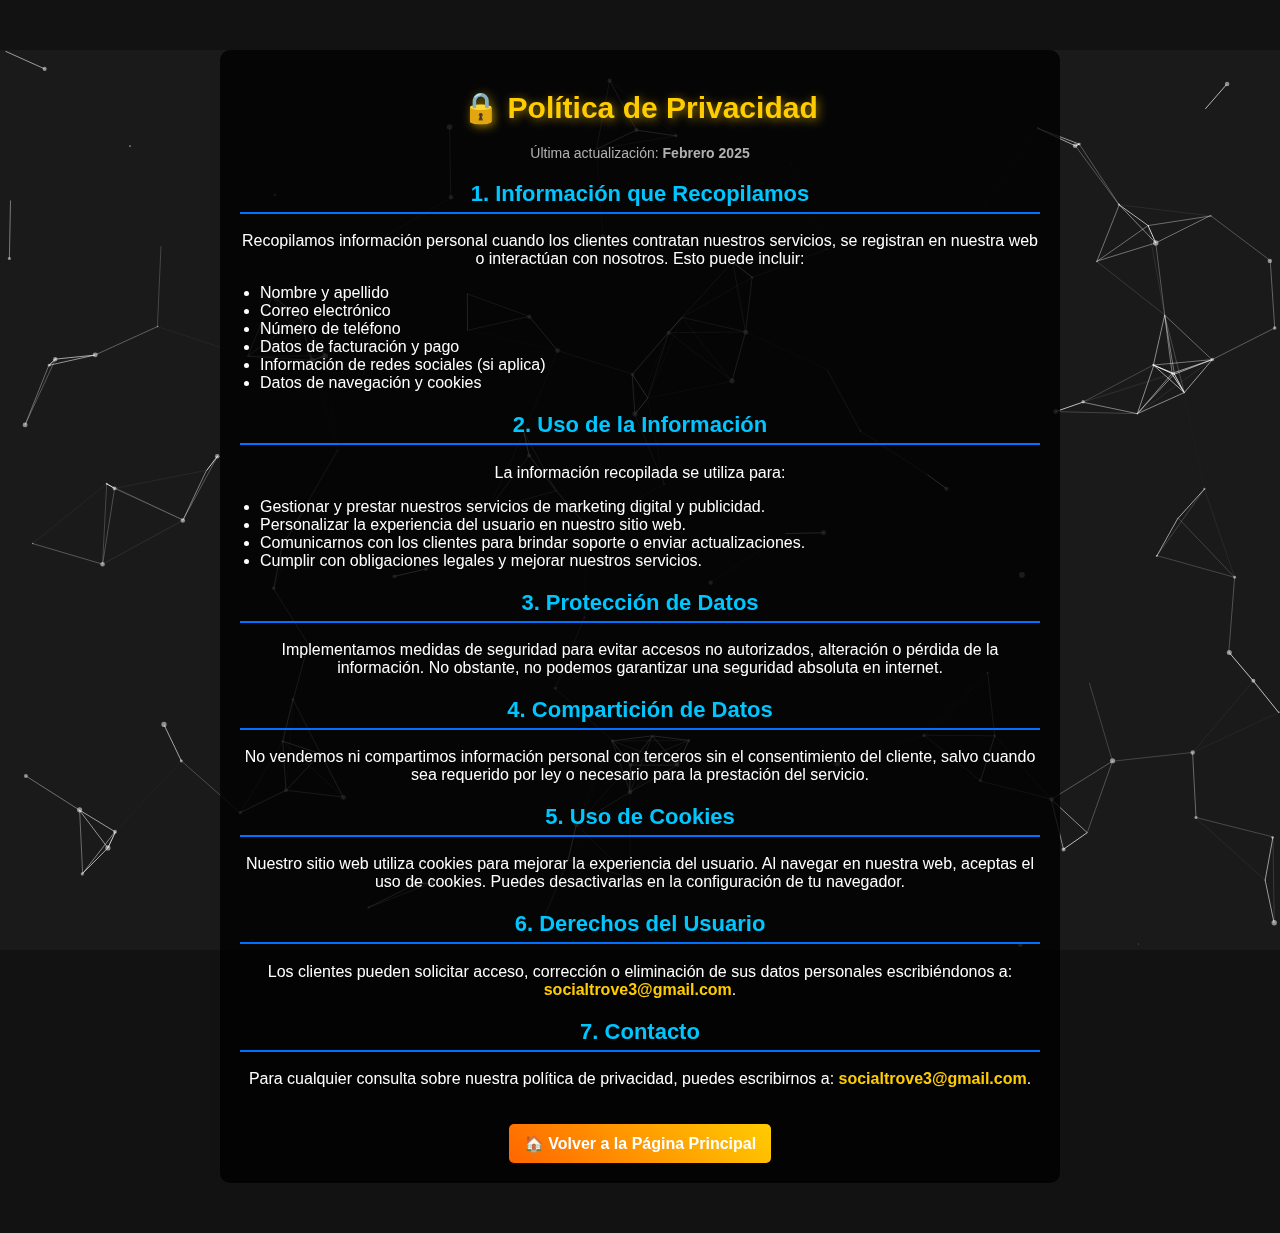
<file: politicas.html>
<!DOCTYPE html>
<html lang="es">
<head>
    <meta charset="UTF-8">
    <meta name="viewport" content="width=device-width, initial-scale=1.0">
    <title>Política de Privacidad</title>
    <link rel="stylesheet" href="styles.css">
</head>
<body>

<div id="particles-js"></div>

<div class="content">
    <h1 class="titulo-principal">🔒 Política de Privacidad</h1>
    <p class="fecha-actualizacion">Última actualización: <strong>Febrero 2025</strong></p>

    <h2 class="titulo-seccion">1. Información que Recopilamos</h2>
    <p>Recopilamos información personal cuando los clientes contratan nuestros servicios, se registran en nuestra web o interactúan con nosotros. Esto puede incluir:</p>
    <ul>
        <li>Nombre y apellido</li>
        <li>Correo electrónico</li>
        <li>Número de teléfono</li>
        <li>Datos de facturación y pago</li>
        <li>Información de redes sociales (si aplica)</li>
        <li>Datos de navegación y cookies</li>
    </ul>

    <h2 class="titulo-seccion">2. Uso de la Información</h2>
    <p>La información recopilada se utiliza para:</p>
    <ul>
        <li>Gestionar y prestar nuestros servicios de marketing digital y publicidad.</li>
        <li>Personalizar la experiencia del usuario en nuestro sitio web.</li>
        <li>Comunicarnos con los clientes para brindar soporte o enviar actualizaciones.</li>
        <li>Cumplir con obligaciones legales y mejorar nuestros servicios.</li>
    </ul>

    <h2 class="titulo-seccion">3. Protección de Datos</h2>
    <p>Implementamos medidas de seguridad para evitar accesos no autorizados, alteración o pérdida de la información. No obstante, no podemos garantizar una seguridad absoluta en internet.</p>

    <h2 class="titulo-seccion">4. Compartición de Datos</h2>
    <p>No vendemos ni compartimos información personal con terceros sin el consentimiento del cliente, salvo cuando sea requerido por ley o necesario para la prestación del servicio.</p>

    <h2 class="titulo-seccion">5. Uso de Cookies</h2>
    <p>Nuestro sitio web utiliza cookies para mejorar la experiencia del usuario. Al navegar en nuestra web, aceptas el uso de cookies. Puedes desactivarlas en la configuración de tu navegador.</p>

    <h2 class="titulo-seccion">6. Derechos del Usuario</h2>
    <p>Los clientes pueden solicitar acceso, corrección o eliminación de sus datos personales escribiéndonos a: <a href="mailto:socialtrove3@gmail.com">socialtrove3@gmail.com</a>.</p>

    <h2 class="titulo-seccion">7. Contacto</h2>
    <p>Para cualquier consulta sobre nuestra política de privacidad, puedes escribirnos a: <a href="mailto:socialtrove3@gmail.com">socialtrove3@gmail.com</a>.</p>

    <a href="index.html" class="btn-regresar">🏠 Volver a la Página Principal</a>
</div>

<script src="particles.js"></script>
<script src="script.js"></script>
</body>
</html>
</file>
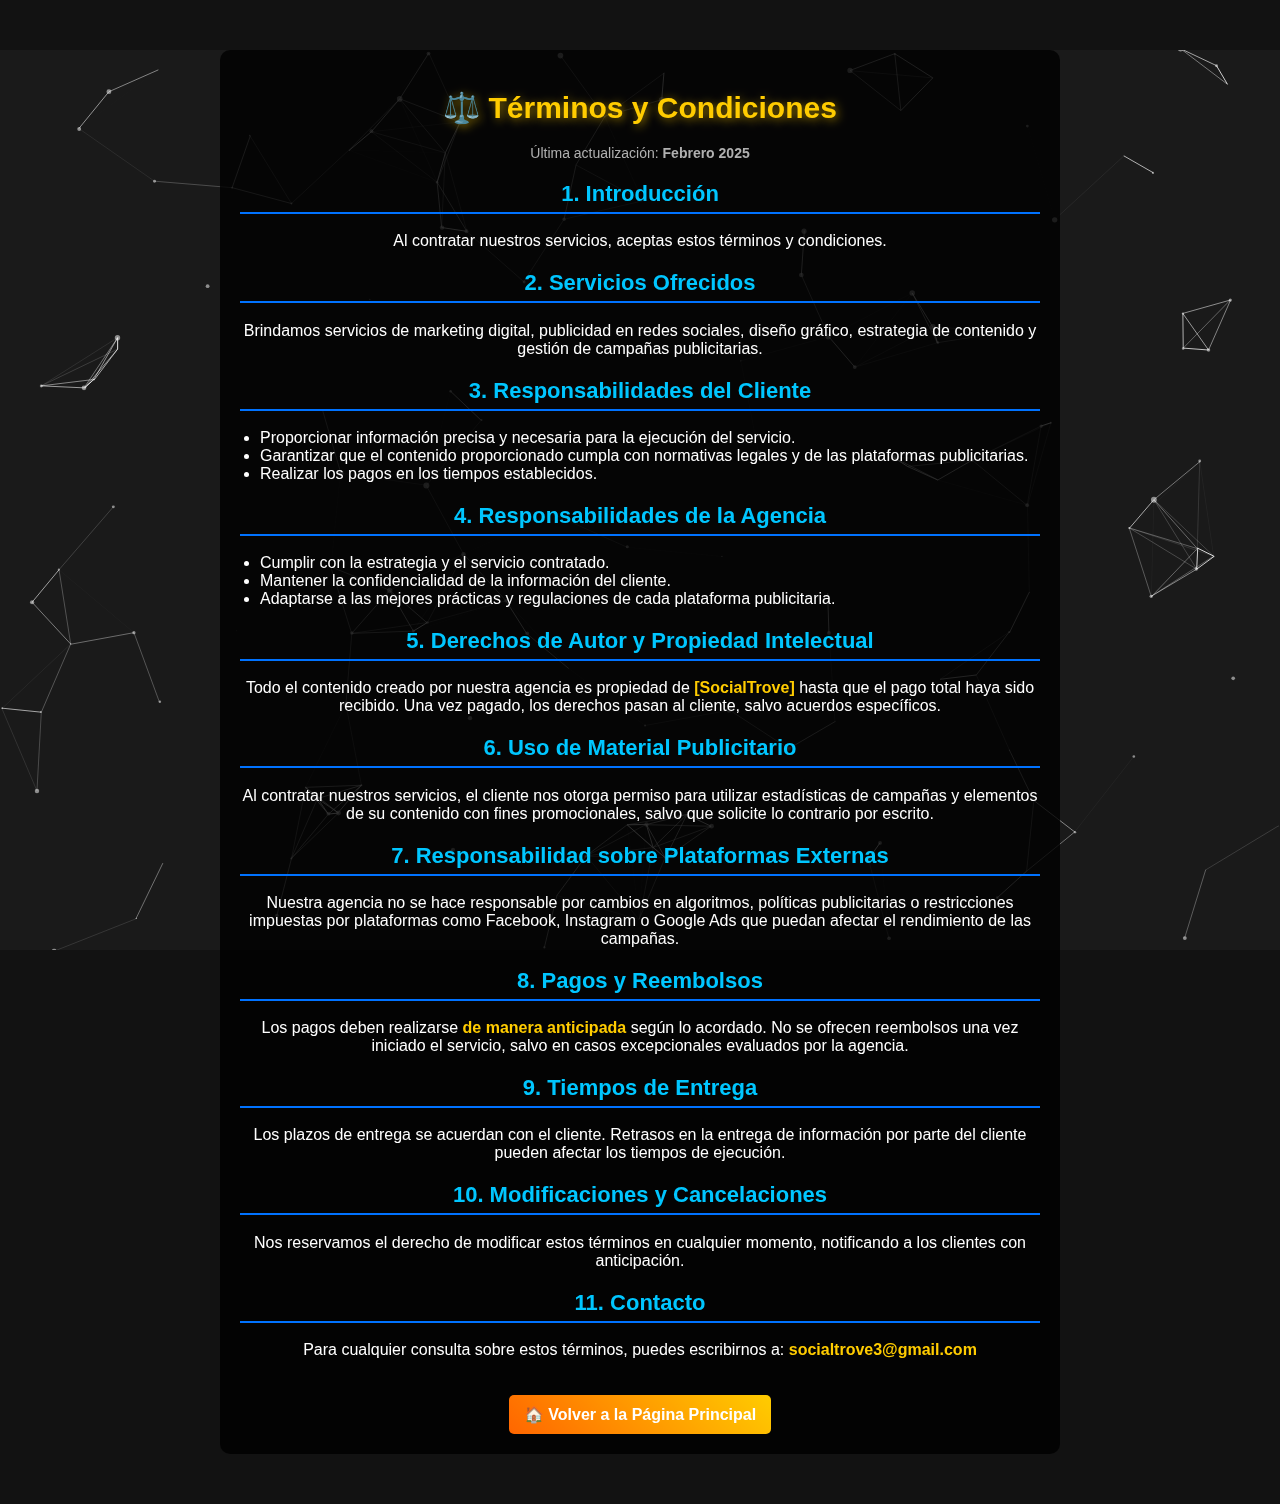
<file: terminos.html>
<!DOCTYPE html>
<html lang="es">
<head>
    <meta charset="UTF-8">
    <meta name="viewport" content="width=device-width, initial-scale=1.0">
    <title>Términos y Condiciones</title>
    <link rel="stylesheet" href="styles.css">
</head>
<body>

<div id="particles-js"></div>

<div class="content">
    <h1 class="titulo-principal">⚖️ Términos y Condiciones</h1>
    <p class="fecha-actualizacion">Última actualización: <strong>Febrero 2025</strong></p>

    <h2 class="titulo-seccion">1. Introducción</h2>
    <p>Al contratar nuestros servicios, aceptas estos términos y condiciones.</p>

    <h2 class="titulo-seccion">2. Servicios Ofrecidos</h2>
    <p>Brindamos servicios de marketing digital, publicidad en redes sociales, diseño gráfico, estrategia de contenido y gestión de campañas publicitarias.</p>

    <h2 class="titulo-seccion">3. Responsabilidades del Cliente</h2>
    <ul>
        <li>Proporcionar información precisa y necesaria para la ejecución del servicio.</li>
        <li>Garantizar que el contenido proporcionado cumpla con normativas legales y de las plataformas publicitarias.</li>
        <li>Realizar los pagos en los tiempos establecidos.</li>
    </ul>

    <h2 class="titulo-seccion">4. Responsabilidades de la Agencia</h2>
    <ul>
        <li>Cumplir con la estrategia y el servicio contratado.</li>
        <li>Mantener la confidencialidad de la información del cliente.</li>
        <li>Adaptarse a las mejores prácticas y regulaciones de cada plataforma publicitaria.</li>
    </ul>

    <h2 class="titulo-seccion">5. Derechos de Autor y Propiedad Intelectual</h2>
    <p>Todo el contenido creado por nuestra agencia es propiedad de <span class="resaltado">[SocialTrove]</span></strong> hasta que el pago total haya sido recibido. Una vez pagado, los derechos pasan al cliente, salvo acuerdos específicos.</p>

    <h2 class="titulo-seccion">6. Uso de Material Publicitario</h2>
    <p>Al contratar nuestros servicios, el cliente nos otorga permiso para utilizar estadísticas de campañas y elementos de su contenido con fines promocionales, salvo que solicite lo contrario por escrito.</p>

    <h2 class="titulo-seccion">7. Responsabilidad sobre Plataformas Externas</h2>
    <p>Nuestra agencia no se hace responsable por cambios en algoritmos, políticas publicitarias o restricciones impuestas por plataformas como Facebook, Instagram o Google Ads que puedan afectar el rendimiento de las campañas.</p>

    <h2 class="titulo-seccion">8. Pagos y Reembolsos</h2>
    <p>Los pagos deben realizarse <span class="resaltado">de manera anticipada</span> según lo acordado. No se ofrecen reembolsos una vez iniciado el servicio, salvo en casos excepcionales evaluados por la agencia.</p>

    <h2 class="titulo-seccion">9. Tiempos de Entrega</h2>
    <p>Los plazos de entrega se acuerdan con el cliente. Retrasos en la entrega de información por parte del cliente pueden afectar los tiempos de ejecución.</p>

    <h2 class="titulo-seccion">10. Modificaciones y Cancelaciones</h2>
    <p>Nos reservamos el derecho de modificar estos términos en cualquier momento, notificando a los clientes con anticipación.</p>

    <h2 class="titulo-seccion">11. Contacto</h2>
    <p>Para cualquier consulta sobre estos términos, puedes escribirnos a: <a href="mailto:socialtrove3@gmail.com">socialtrove3@gmail.com</a></p>

    <a href="index.html" class="btn-regresar">🏠 Volver a la Página Principal</a>
</div>

<script src="particles.js"></script>
<script src="script.js"></script>
</body>
</html>
</file>
<file: styles.css>
body {
    font-family: Arial, sans-serif;
    background-color: #121212;
    color: #ffffff;
    margin: 0;
    padding: 0;
    text-align: center;
}

#particles-js {
    position: fixed;
    width: 100%;
    height: 100%;
    z-index: -1;
    background: #1a1a1a;
}

.content {
    max-width: 800px;
    margin: 50px auto;
    padding: 20px;
    background: rgba(0, 0, 0, 0.8);
    border-radius: 10px;
    box-shadow: 0 0 20px rgba(255, 255, 255, 0);
}

.titulo-principal {
    font-size: 30px;
    color: #ffcc00; /* Amarillo para resaltar */
    text-shadow: 2px 2px 10px rgba(255, 204, 0, 0.6);
}

.fecha-actualizacion {
    font-size: 14px;
    color: #b0b0b0;
}

.titulo-seccion {
    font-size: 22px;
    color: #00c6ff; /* Azul para resaltar */
    border-bottom: 2px solid #0072ff;
    padding-bottom: 5px;
    margin-top: 20px;
}

ul {
    text-align: left;
    padding-left: 20px;
}

a {
    color: #ffcc00;
    text-decoration: none;
    font-weight: bold;
}

.btn-regresar {
    display: inline-block;
    margin-top: 20px;
    padding: 10px 15px;
    font-size: 16px;
    background: linear-gradient(45deg, #ff6600, #ffcc00);
    color: white;
    border-radius: 5px;
    transition: 0.3s;
}

.btn-regresar:hover {
    background: linear-gradient(45deg, #ffcc00, #ff6600);
    transform: scale(1.05);
}

.resaltado {
    color:  #ffcc00;
    font-weight: bold;
}
</file>
